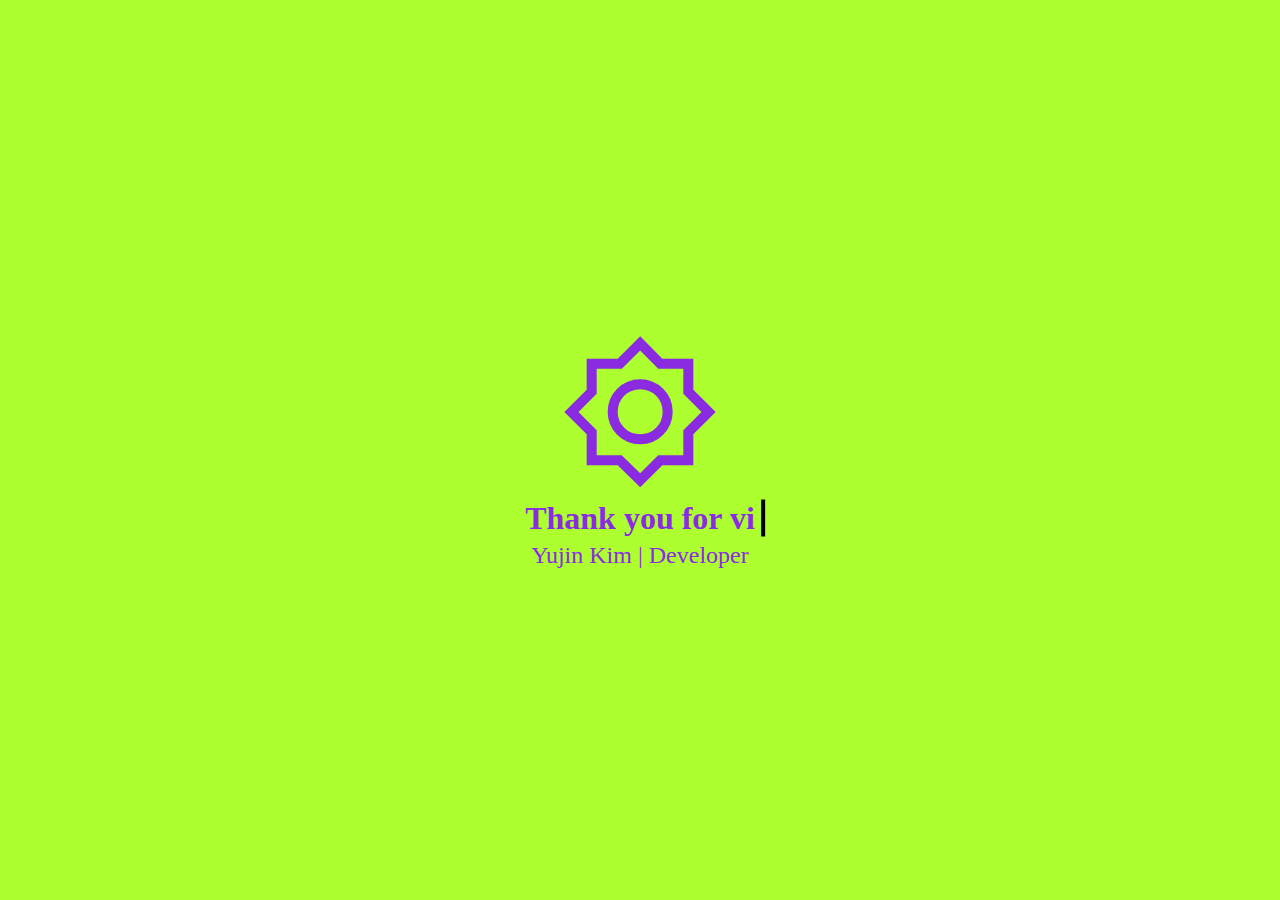
<file: 1_cursorWritingText/index.html>
<!DOCTYPE html>
<html lang="ko">
<head>
    <meta charset="UTF-8">
    <meta http-equiv="X-UA-Compatible" content="IE=edge">
    <meta name="viewport" content="width=device-width, initial-scale=1.0">
    <title>Typing Text</title>
    <link href="https://fonts.googleapis.com/css2?family=Material+Symbols+Outlined" rel="stylesheet"/>
    <link href="style.css" rel="stylesheet">
</head>
<body>
    <div class="wrap">
        <h1>
            <span class="material-symbols-outlined">brightness_5</span>
        </h1>   
        <p id="dynamic" class="lg-text">
            
        </p>
        <p class="sm-text">
            Yujin Kim | Developer
        </p>
    </div>
    <script src="main.js"></script>
</body>
</html>
</file>
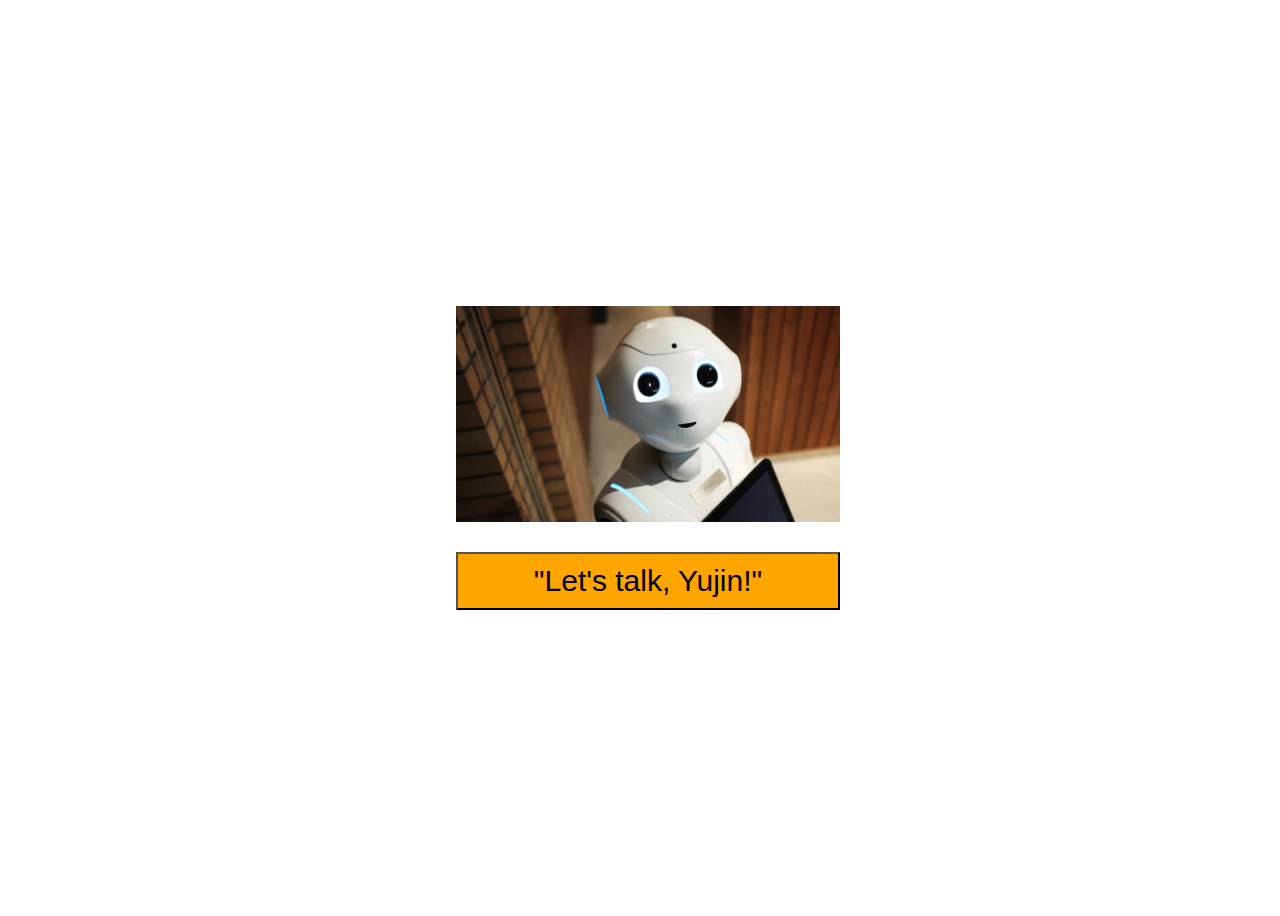
<file: 2_talkingRobot/index.html>
<!DOCTYPE html>
<html lang="en">
<head>
    <meta charset="UTF-8">
    <meta http-equiv="X-UA-Compatible" content="IE=edge">
    <meta name="viewport" content="width=device-width, initial-scale=1.0">
    <title>Talking Bot with JS</title>
    <link rel="stylesheet" href="style.css">
</head>
<body>
    <img src = "./robot.jpg" alt="#" class="robot_img">
    <button>"Let's talk, Yujin!"</button>
    <script src="app.js"></script>
</body>
</html>
</file>
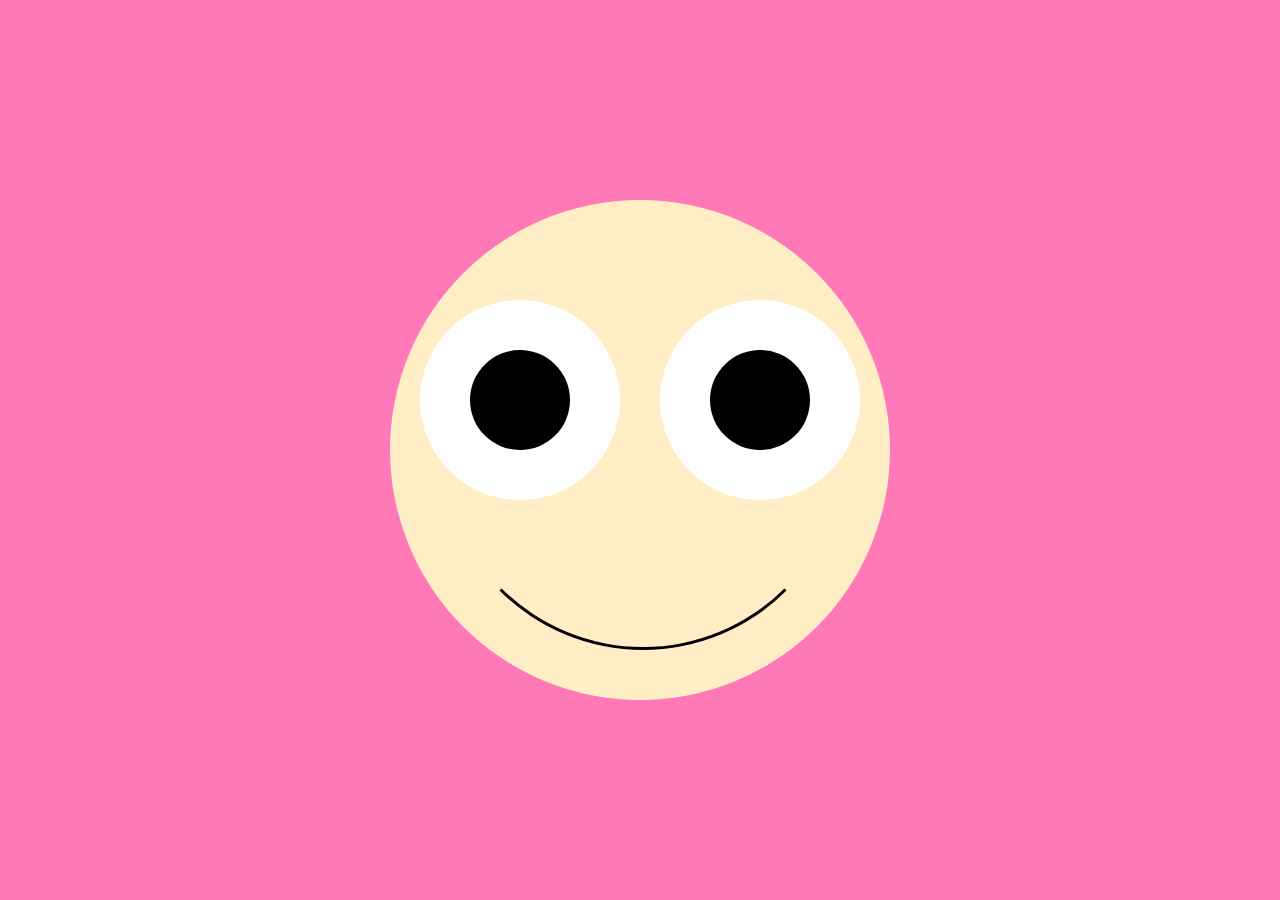
<file: 3_movingEyes/index.html>
<!DOCTYPE html>
<html lang="en">
<head>
    <meta charset="UTF-8">
    <meta http-equiv="X-UA-Compatible" content="IE=edge">
    <meta name="viewport" content="width=device-width, initial-scale=1.0">
    <title>movingEyes</title>
    <link rel="stylesheet" href="style.css">
    <script src="index.js">
        
    </script>
</head>
<body>
    <section class="face">
        <div class="eye">
            <div class="pupil">

            </div>
        </div>
        <div class="eye">
            <div class="pupil">
                
            </div>
        </div>
        <div class="lips">

        </div>
    </section>
</body>
</html>
</file>
<file: 1_cursorWritingText/style.css>
*{
    margin:0;
    padding:0;
    box-sizing:border-box;
}

body{
    background-color:greenyellow;

}

.wrap{
    position:absolute;
    top:50%;
    left:50%;
    transform:translate(-50%,-50%);
    color:blueviolet;
    text-align:center;
}

.material-symbols-outlined{
    font-size: 10rem;
}

.lg-text{
    font-size: 2rem;
    font-weight: bold;
    margin-bottom:5px;
}

.sm-text{
    font-size: 1.5rem;
}

#dynamic{
    position: relative;
    display:inline-block;
}

#dynamic::after{
    content:"";
    display:block;
    position: absolute;
    top:0;
    right:-10px;
    width:4px;
    height:100%;
    background-color: black;
}

#dynamic.active::after{
    display:none;
}
</file>
<file: 2_talkingRobot/style.css>
body{
    width:100%;
    height:100vh;
    display: flex;
    overflow: hidden;
    justify-content: center;
    align-items: center;
    flex-direction: column;
}

button{
    padding: 10px;
    width: 30%;
    background: orange;
    font-size: 30px;
}

.robot_img{
    width:30%;
    margin-bottom: 30px;
}
</file>
<file: 3_movingEyes/style.css>
*{
    margin: 0;
    padding: 0;
}
body{
    background-color:rgb(255, 121, 184);
}
.face{
    width:500px;
    height: 500px;
    background: rgb(255, 237, 198);
    border-radius: 50%;
    position:absolute;
    top: 50%;
    left : 50%;
    margin-left:-250px;
    margin-top:-250px;
    
}

.eye{
    width:200px;
    height:200px;
    position:absolute;
    background: rgb(255, 255, 255);
    border-radius: 50%;
}

.eye:nth-child(1){
    left:30px;
    top: 100px;
}
.eye:nth-child(2){
    right: 30px;
    top: 100px;
}

.pupil{
    width:100px;
    height: 100px;
    background: black;
    border-radius: 50%;
    position:absolute;
    left:50%;
    top:50%;
    margin-left:-50px;
    margin-top:-50px;
}

.lips{
    width: 400px;
    height:400px;
    background: transparent;
    border-radius: 50%;
    position: absolute;
    bottom:50px;
    left:50%;
    margin-left:-200px;
    border: 3px solid gray;
    border-color: transparent transparent black transparent;

}
</file>
